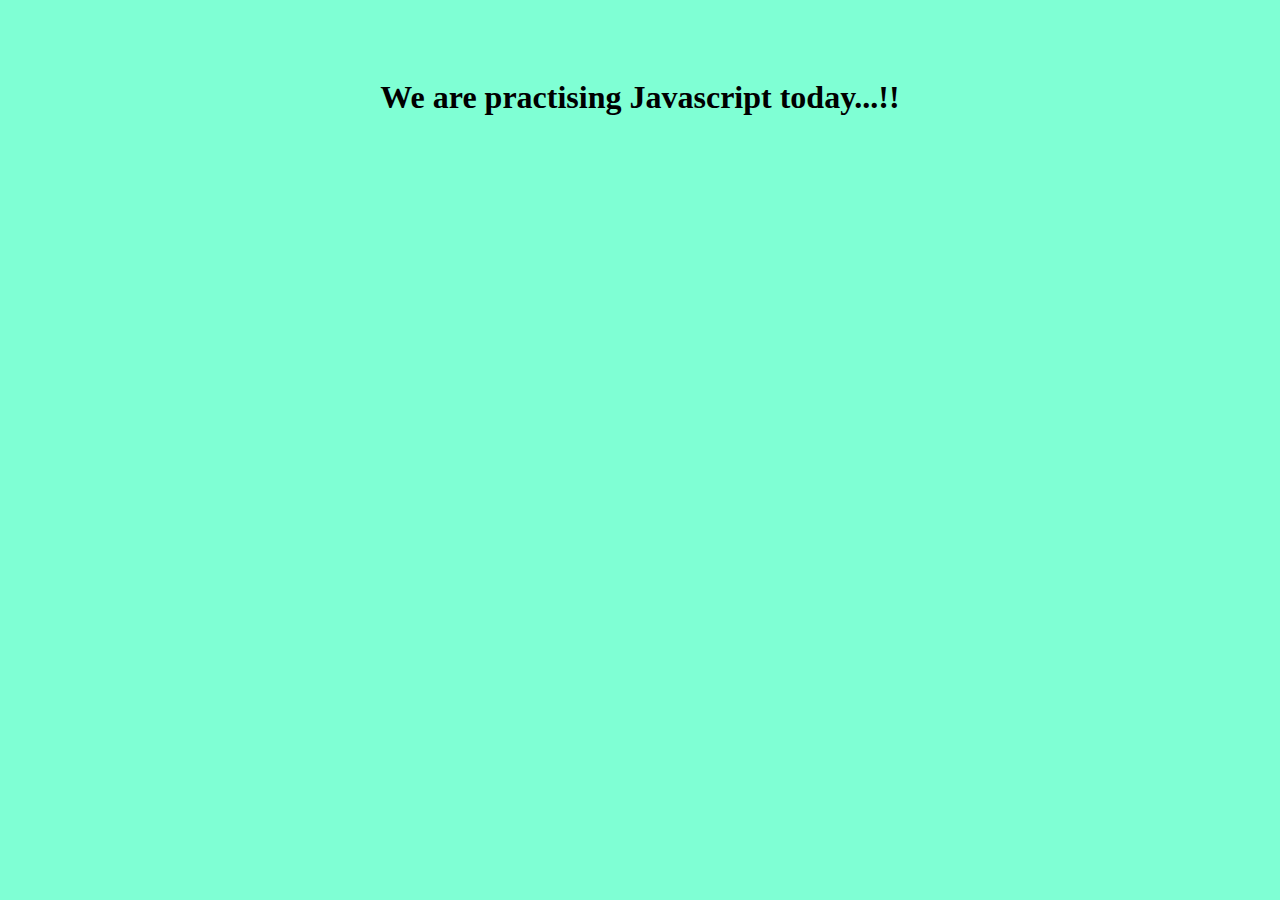
<file: index.html>
<!DOCTYPE html>
<html lang="en">
<head>
    <meta charset="UTF-8">
    <meta name="viewport" content="width=device-width, initial-scale=1.0">
    <title>Javascript Practise</title>
       <link rel="stylesheet" href="/style.css">
       <link rel="script" href="/script.js">
</head>
<body>
    <h1>We are practising Javascript today...!!</h1>

    <script src="/script.js"> </script>
    
</body>
</html>
</file>
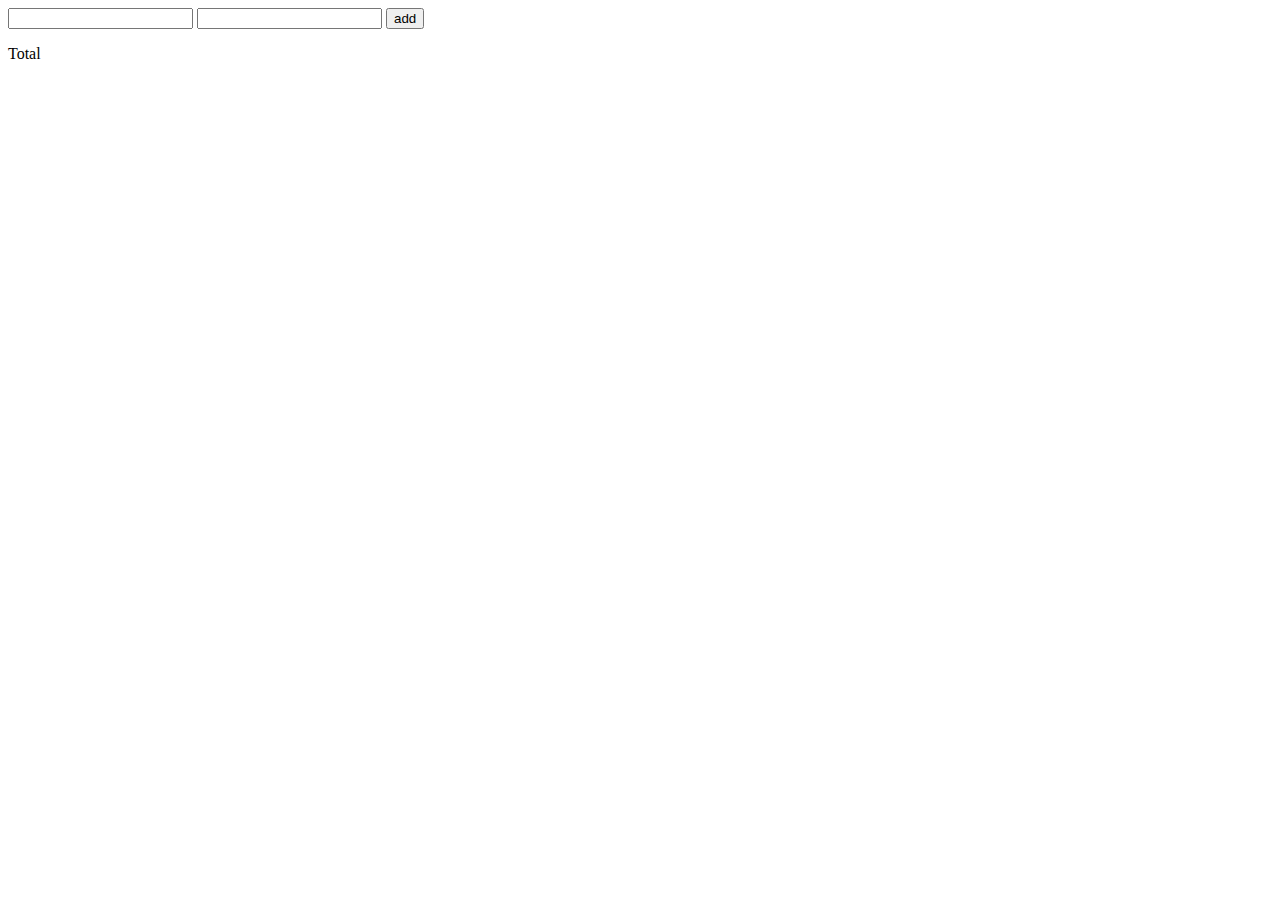
<file: JS/Index.html>
<!DOCTYPE html>
<html lang="en">
<head>
    <meta charset="UTF-8">
    <meta name="viewport" content="width=device-width, initial-scale=1.0">
    <link src="/style.css">
    <title>JS practise</title>
    
</head>
<body>
    <input id="num1">
    <input id="'num2">
    <button onclick="resultfun()">add</button>

    <p>Total</p>

    <script>
        var box1 = document.getElementById('num1')
        var box2 = document.getElementById('num2')
        var result = document.getElementById('result')

        var box1value = Number(box1.value)
        var box2value = Number(box2.value)
         var total = box1value + box2value

         function resultfun(){
            result.textContent=total
         }


    </script>

<script src="/script.js"></script>


</body>

</html>
</file>
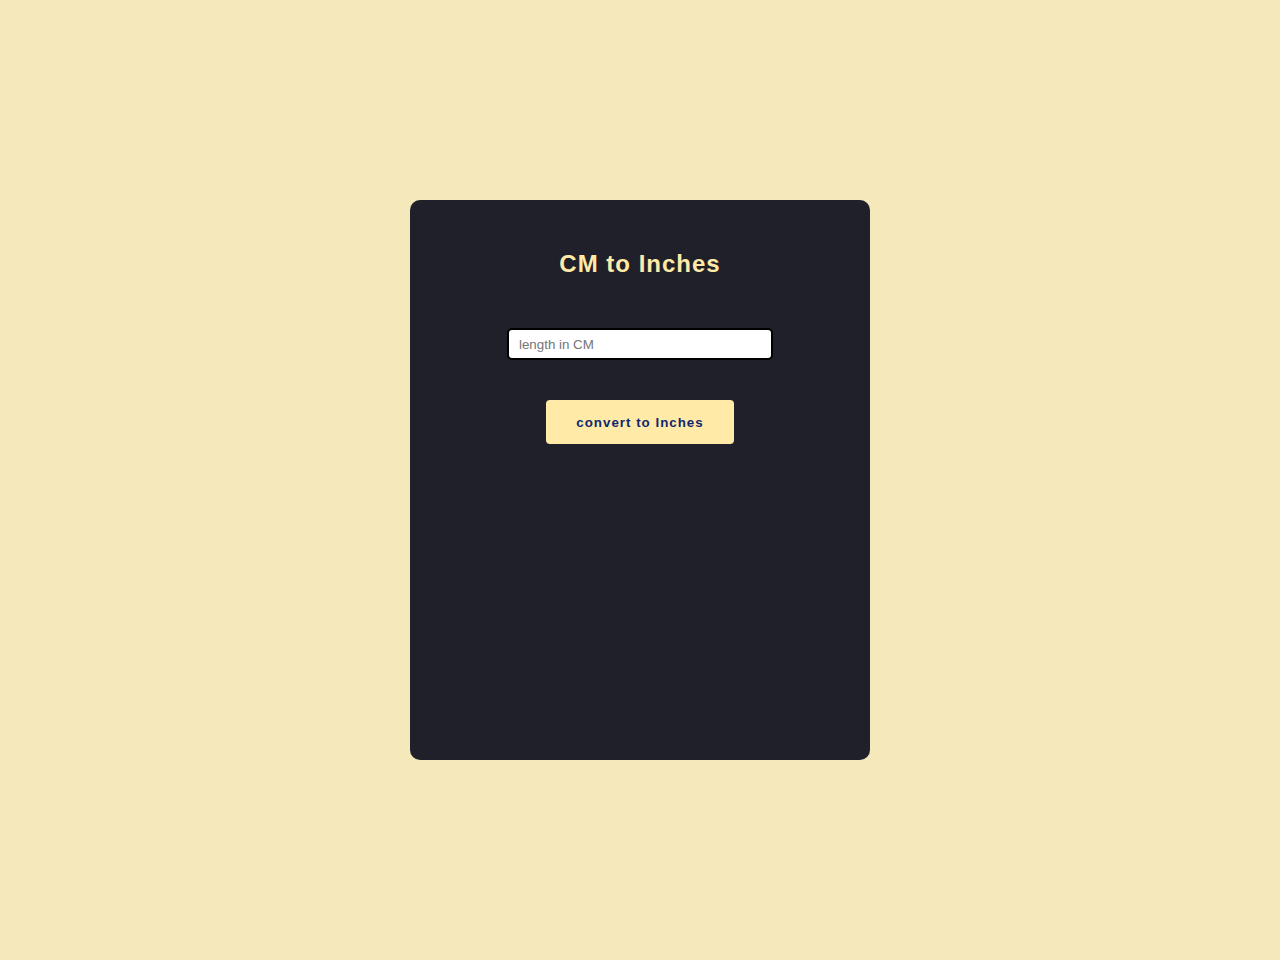
<file: Length convertor/Index.html>
<!DOCTYPE html>
<html lang="en">
<head>
    <meta charset="UTF-8">
    <meta name="viewport" content="width=device-width, initial-scale=1.0">
    <link rel="stylesheet" href="/Length convertor/length convertor.css">
     <title>Length Converter</title>
</head>
<body>
    <div id="wrapper">
    <h2>CM to Inches</h2>
    <div class="inputdiv">
        <input type="text" id="input" placeholder="length in CM">
    </div>
    <div>
    <button type="submit" onclick="convert()">convert to Inches</button>
</div>
<div id="result">

</div>
<script>
    function convert(){
    const cmVal = Number(document.getElementById("input").value)
    const inchVal = cmVal/2.54
    const result = document.getElementById("result")
    result.innerHTML = inchVal.toFixed(2) + "inches"
 }
   

</script>  

    
</body>
</html>
</file>
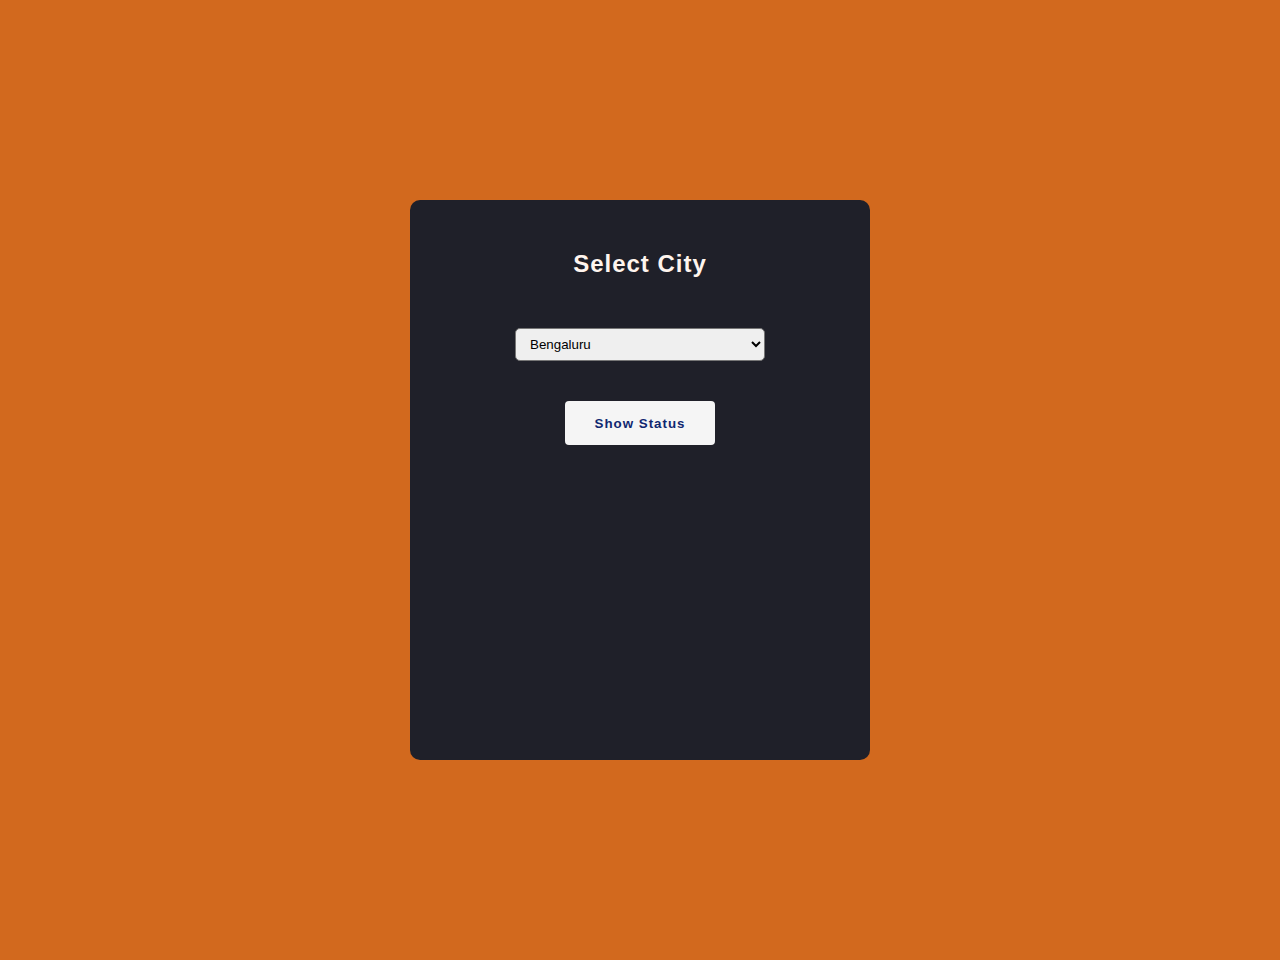
<file: Switch/Index.html>
<!DOCTYPE html>
<html lang="en">
<head>
    <meta charset="UTF-8">
    <meta name="viewport" content="width=device-width, initial-scale=1.0">
    <link rel="stylesheet" href="/Switch/switch.css">
     <title> JS Switch</title>
</head>
<body>
    <div id="wrapper">
    <h2>Select City</h2>
    <div class="inputdiv">
            <select id="input">
            <option value="Bengaluru">Bengaluru</option>
            <option value="Chennai" >Chennai</option>
            <option value="Delhi" >Delhi</option>
            <option value="Mumbai" >Mumbai</option>
        </select>
    </div>
    <div>
    <button type="submit">Show Status</button>
</div>
 
<script src="/Switch/switch.js">
   

</script>  

    
</body>
</html>
</file>
<file: style.css>
body{
    background-color: aquamarine;
    padding: 50px;
    text-align: center;
}
</file>
<file: Length convertor/length convertor.css>
body{
   margin: 0;
   font-family: 'Poppins', sans-serif;
   background-color:#f5e8ba;
}

#wrapper div,#wrapper h2{
    display:flex;
    justify-content: center;
    
}

h2{
    color:#ffeba7;
    letter-spacing: 1px;
}
input{
    border-radius: 5px;
    border: 2px solid black ;
    margin-top:30px;
    height:2em;
    width:250px;
    padding-left:10px;
}

input:active{
    border:none;
}
#wrapper{
    height:500px;
    width:400px;
    margin:200px auto;
    background-color:#1f2029;
    border-radius:10px;
    padding:30px;
}

button{
    margin-top: 40px;
    background-color:#ffeba7;
    border-radius: 4px;
    height: 44px;
    font-weight: 600;
    padding: 0 30px;
    letter-spacing: 1px;
    border: none;
    background-color: #ffeba7;
    color: #102770;
    align-items: center;
    
}

button:hover{
    cursor:pointer;
}
#result{
    color:white;
    margin-top:20px;
    font-size:32px;
}
</file>
<file: Switch/switch.css>
body{
   margin: 0;
   font-family: 'Poppins', sans-serif;
   background-color:chocolate;
}

#wrapper div,#wrapper h2{
    display:flex;
    justify-content: center;
    
}

select{
    border-radius: 5px;
    border:  2 px solid black;
    margin-top: 30px;
    height: 2.5em;
    width: 250px;
    padding-left: 10px;
    
}

h2{
    color:seashell;
    letter-spacing: 1px;
}
input{
    border-radius: 5px;
    border: 2px solid black ;
    margin-top:30px;
    height:2em;
    width:250px;
    padding-left:10px;
}

input:active{
    border:none;
}
#wrapper{
    height:500px;
    width:400px;
    margin:200px auto;
    background-color:#1f2029;
    border-radius:10px;
    padding:30px;
}

button{
    margin-top: 40px;
    background-color:whitesmoke;
    border-radius: 4px;
    height: 44px;
    font-weight: 600;
    padding: 0 30px;
    letter-spacing: 1px;
    border: none;
    background-color:whitesmoke;
    color: #102770;
    align-items: center;
    
}

button:hover{
    cursor:pointer;
}
#result{
    color:white;
    margin-top:20px;
    font-size:32px;
}
</file>
